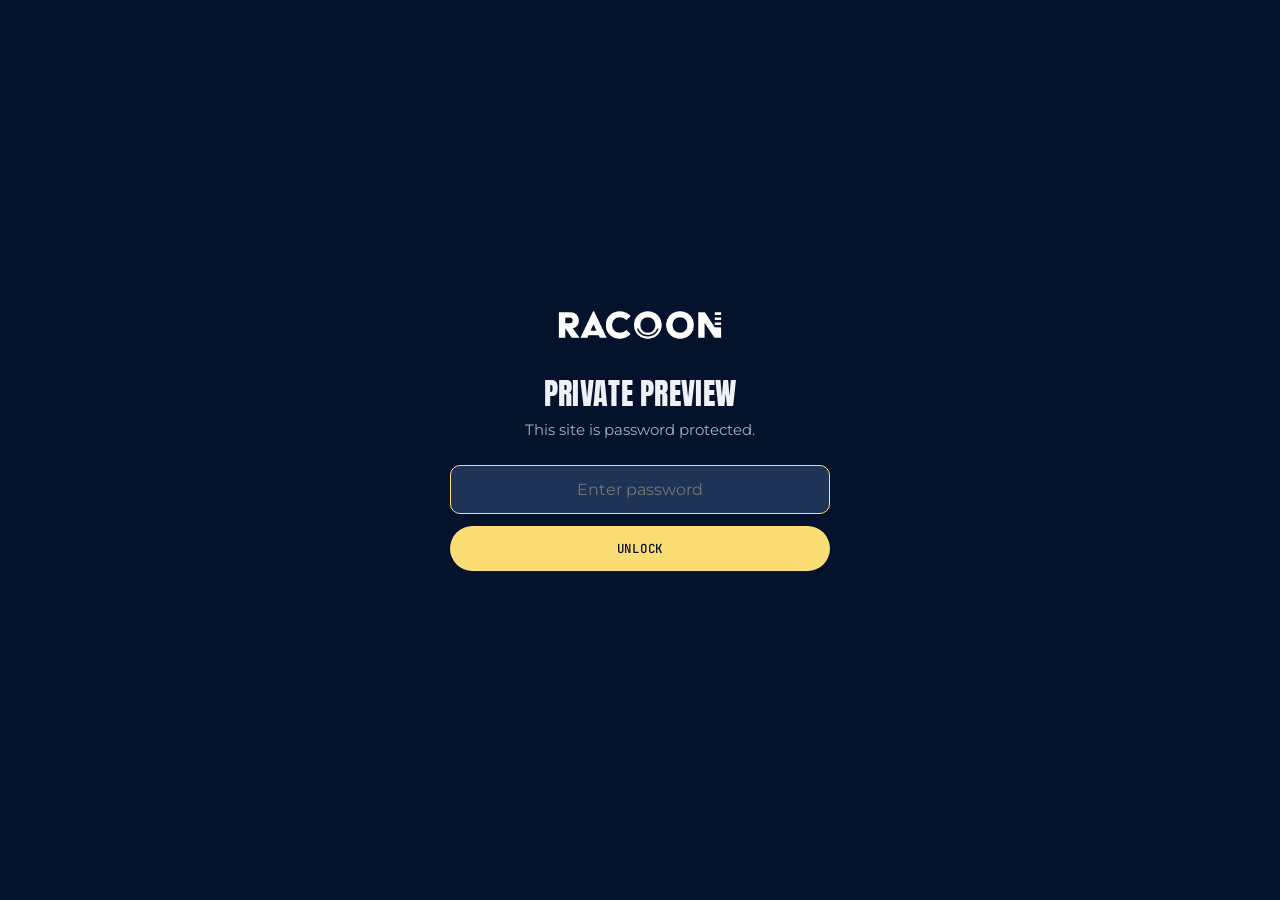
<file: index.html>
<!DOCTYPE html><html lang="en"><head><meta charset="UTF-8"/>
<meta name="viewport" content="width=device-width, initial-scale=1.0"/>
<title>Racoon — Racoon</title>
<link rel="icon" type="image/png" href="assets/racoon-o-gold.png"/>
<link href="https://fonts.googleapis.com/css2?family=Anton&family=Montserrat:wght@400;500;600;700&family=JetBrains+Mono:wght@400;500&display=swap" rel="stylesheet"/>
<style>
  :root{--midnight:#04122B;--navy:#1F3356;--gold:#FADD75;--paper:#eef2f8;--line:rgba(238,242,248,.14)}
  *{box-sizing:border-box;margin:0}
  body{min-height:100vh;display:grid;place-items:center;background:var(--midnight);color:var(--paper);
    font-family:"Montserrat",system-ui,sans-serif;padding:24px}
  .gate{width:100%;max-width:380px;text-align:center}
  .gate img{height:46px;margin:0 auto 30px;display:block}
  .gate h1{font-family:"Anton",sans-serif;text-transform:uppercase;font-weight:400;letter-spacing:.01em;
    font-size:1.9rem;line-height:1.05;margin-bottom:10px}
  .gate p{color:#9fb2c4;font-size:.95rem;margin-bottom:26px}
  .gate form{display:flex;flex-direction:column;gap:12px}
  .gate input{font-family:"Montserrat";font-size:1rem;color:var(--paper);background:var(--navy);
    border:1px solid var(--line);border-radius:10px;padding:14px 15px;text-align:center}
  .gate input:focus{outline:none;border-color:var(--gold)}
  .gate button{font-family:"JetBrains Mono",monospace;font-size:.78rem;letter-spacing:.06em;
    text-transform:uppercase;font-weight:500;background:var(--gold);color:var(--midnight);border:none;
    border-radius:40px;padding:14px;cursor:pointer;transition:.25s}
  .gate button:hover{background:#fff}
  .gate .err{color:#ff8f7a;font-size:.82rem;min-height:1.1em;font-family:"JetBrains Mono",monospace;letter-spacing:.04em}
</style></head>
<body>
<div class="gate">
  <img src="assets/racoon-wordmark-white.png" alt="Racoon"/>
  <h1>Private preview</h1>
  <p>This site is password protected.</p>
  <form id="f">
    <input id="pw" type="password" placeholder="Enter password" autocomplete="current-password" autofocus/>
    <button type="submit">Unlock</button>
    <div class="err" id="err"></div>
  </form>
</div>
<script>
const D={salt:"RFEMuHoG4iqXNV9I9E0cJw==",iv:"NBMAZXUURnusX4Bm",ct:"kjlDrv7WAkr5Jn6fLpNoBE9hJJoaxVzS+W0jq+W1FpzzRE1VzdDmFBrhvXUw5yAxexBpq+ZkgeMlLpWm/mtcTxpG0bJue4aQyv/gUL6jAV0onLwLIA51uXRf+gqZM3Dxkibj6NTfQiaNYmEhYVr+kcPvDpDKTkx47PE3nq6fSOSnE3MAMEh3b01ZVNEqrh0/AQlbCvXEHsQc072R3aJj/uNFcfZ+3h2xR4iY2X1wwWcaEFO9xNdxwDtUWE0jjHcF1qRg2dZf75EFCl7fIyL+3B1E9JlCYJPHhmZmL3paw6ZDFwx3SXkwUmeBlWHJYntHx5hgc29ls9drhxxKO217EWEyP6Qlwn6R70FGR/c1tJL7Fp1wIQ1uKzCQ0Rr5PsvZ/YWY4inDJv+mR3MRewAeQNam8JYPuv3mYbuiyXGtqVEKhwf3nj7JjkuCuONR1/Pgu1Qsh/ig2pZtruVgpUlqjeeGTWHoHU4Sr4D4q+hjbA1lv+iIOfIHdbDIrlW/5qPnydoDn5bsG8L/WQSX4kEGcVoKfHB4kFovqifJBpsf2XwSSVtzyWRCAZUFVXYF9oByuN267RNlDvQabNTKtZJppozyMnGMa4mBd9xm54O2KPnVD/yd5tkvali6O3fdi476wBP1vWRYWa+2Q74VN24mD0xs9TzNKdsAkDyoKHUicjeoZzmNQsR3X+mX28XKfcwTmwMcRdzoSIeoAr5FwQBjPE1xZXCzQZg1+VzKyFpgiyI0XsKLNYFEpC36qeqKoQ6PI5wXo6e0N6Ss2T8OOYD2AO5Q/HnIq5GKoszOyKf1ur6CgM4k9iQEkfTFTlPBYSfh3yP13YUTdUS2DfEB8Aq0xo/EQicOP1eualZiPPuQWeNqXuaHbpebugWFx/S8/AtZO5akqiIHQnMK1ySIoM3+3hu0D2mWw3IufTPChZC0Dlk2iHTsJYsHkl1nZkdR7fC43glhxb5tPN6poyJDBcQWNi81MlGMjddcsZrw2WFCtsxbc8fP/nTf/qhkVLehVZDqobatgoCxcDAndNCmsmVO492swNJJApXlqew5MH5amFnvFzeHos1l81V0J9x2l/tqEvgi/82BbHzW0EAwURxcxGg5l9rbtVcOy7gi6V827qSlwOQxnzRDovuS7ETJqMNDgGwO3Usbt2WK4aw0MUfZ66HT/zAZnXg7i+xEfgvbIOOqdwePSFaUlc1nD5UveHUPPGquxi3SvhwZX1T2eCkkXeec9cJ4a7aIIaGHlmL1KFwbnkHvAY+DzDx+Zw/r1P2iwmyiGy+1M+Fu40xqXYZLn6t9gj6kqO3occNuugn7gRNA7lYcZy2GH/ru74o/[base64]/sDF6zvU0gx/aD9cVCOPzWcZGFiQbnFtiKfFFIRoXHE9uTAh2uvetqTceSi0SaAStT+rQ1tvf+bSfSI04R7AysQUY86aIDP32mT8EfgL4aCRfi/gQLFsGYfZxjUOKTbolh7vbZAcPC9GfhZnySR4aij819ksUwK8MaM/GdGapiHvQqUmc3h2CfaaDxQSZA3JY1WA9F6kL8PnvUmiFl3cJmmXl7RqHJkafCb2Xdcq/[base64]/WNhd8Opkr67+l2xisXbROnZ6cmY1L8it7waAPY/KdZ5utDCizInX+twO4XsO2KcM/etRK9WBIu/MBmNO+dZgRosQCCniH9upSO1zjVDn78UfmT46KmnqBUo1tREgkI3BcWz1yyrfyFaxzRquYB0cQgXRN4/[base64]/owoGa67G77mjJGsh1bQHNBMPlgI1XVqpqZcX8K6ROcn7b+XL3VviGjVHZcyC/tq2VTX3oTpE08mUOReNVfPnGMwqRpPWecJgXzPhGYLe9UnuxPrP8a5iFQlHECJJTkDa+4eT5Ww+yy+Q5ThIDfOQGcqp/p7igr8qZr4mDuoEjjkIfZEllGdFxKT2V3+KXvrx2kp1jFaq+P4EoBirAoFw5lcQ00b6wOY/z5lmcULWTHSwWTGr+1zQ+rCjjR+IbaOtR8ftGSqcEwFtMERmSdchMpDyC2R+gVmTnFDSSgbpREnkJVHhoZkYNLyZVDxfv5Xl1sVihqPShVlSh/fouD7SI9S0e8+KtD+q5g0vBKXSgteQqb0+/+eTIBWMxUbB8ybTBfbx/digNeFwiAY/[base64]/CMudtsOP2QeQdUt/EAOsi5n+bCc0djLXPEZZ3qCnzTmcFoJTHrDa5E/WUSUSDsPLPFkfe+gVQBYsDpWPpuOKq3pXu6E4VcK3Ik7iBg1csFbLY4jXmCF3UIMPnH2mtKPslhvAN6mJ9X0HxIAgLPBmIdJH1objEaGSxTkL6A2dst1Ud/KFYusDvehlhcA7QdqU5XhuegSZZuuZFFYpL2jD3CGD8VTiB5DrBTBwUYyf6foHqKwT+mNQ4P4zjpM5+6kFcsL45Fz0z9MpqJ1sK7pKiLWNuIyQJpb8wsYYXEh2VaUGHJaaUaeBVmLIudrHZ4FRBP3PZ2EIE9UIiVevdGZF27ORMu6a65BP/rBLPHSTFWRMZkTiIXqwgpxj8hFRtAf5vkrHEQPP5+JoZnIlBv6997ria9RH2SCM/J2kP2RdvP5IF85XHZH/pZLYhvWl0ci7jtxSt97O1LGp2uvEknYB+DcWkGeG64krVoQF8JXFA6GptgOxd4ZzCwQEiONEXr0Zo8SI+GvcaeCBqtCr/arv98ZQE5zxKM9JJcyvLFWBOp7dqL684Yatj+zmcBIYSa0BFJuCNihgHJLjcw4Knsb0HNHRWL/hoNYPqUvzjcN26nvfgcoM7oJGE65LSoVHYbL4swHUyD145eZkPV5Humq7JGJpNLTmptOcNVay6EC9FYkXY3s5G/ne73+5NUW5rN9791jDpEl4k8uVV29rin8aSyJZJUdeK2SPJ599qz0SnIUSqbLg6bFn/UfXJCE8MZUFCBwV0fpcK014b+sI1J5R8aXCGPPbudBe65pLTMEIfoT05OvbussWCf3PZSfqJQ9siD6hyB+xQnzSwu/qDfxXPIAuxibLcxwDcbJPxB/h1/kWqZL2KsnC/KSo4BzeoN8pe2iA1v2E+8u4PX0/iES3ps0HnFYCo/73mLyuk7La6Hgs8Vs+jjXw5ZkVFf26gRDvB1gM9iV7an/EWehxp7Vl1lsQFrofeisc1ACOf0LTPyFjSq3k+Em5ORirDU074XrTA/Tmd3DnfEkiKdGfCsjLOqKSgat/gL8m+fcYszDncAoe7hQXwcnMw/I331ZWe9GAKWCS0fLirmflXUvZUWE7c8yLXl2ek1A8KP6DbB2+bl7X2dw4kplfaiCPgkKxPgu6SO2bTHvWl3E49GQM4H6wonbetihLUVK41PWd72kZp7sRFXjlNEKvu6VuFMgcDVDy4D2DC/yBGU7Ta1AfREjXVprKXIncD4dQkgKmk/ZI1ILP6NDtBaNi/SWb3Qgx9jWZTD+ZzUCnwzMfz5Qg1kfYEHXMy6kbdtXI4wGhTUSRbDgE/xanZUt/uqarcJA7YZaNB41K3vkLO/TNYXDE5Aux+bfH5h3aPX0wx6UCPncpJd/4djv/[base64]/zPRCIaAm3fMJ9YJRQj++YFUX0qda8A6hc2UVhMcM3KEC9mCBKF86240sVuNUVw8OAqbDEb3ElokewT8gbMU95/ckNgDiakrI2QUmW6556BV2dGTuG1HCXGbUNi79ysMkWGpx19B3y8F2vXDvsaN6Mbh1q8NaZXKUQpGOqC4wrKIqNMwN6/mDqW2yM8FSXKkK6Fs128WtyrwNwHRxiE1LZrPiyVEh7HQQj30eMSHgKMZwcu9601mXoSh17AQRxqlqCNFltbTzRcOJaGQoySIvhOQDRTqK8EGpqmW0o901aUsP8DhSPaatUtUnn2GLU4zefCtUUnRL3JNs/DtVbIFTf/kO4aMSzkgeZETZsiDYmjAVu+eWAsDsl64H8OBrCj8F8b80TZem3AXdJggcKEwtHkWgHOpAEz8SMeezryt7VnYJnGsR2ZHmb39YIA2ggfIoF2JIMo7J7ppKT6KQHbJrJLIkeuiQKBFOGGKv/wgHYkaF9MIgxI5Dydhm8S1C9bswv5Mv0ooeOTQb26C8K8hPs9yX2fG4mxi7kBIV//[base64]/IIURA0u+cSiOv84+DLjAFsxkKFqHw96g9nkDpRZGIhbAqA/CJdWUd2yX8PDP4vsP7uER42/t7B6A0G274tSv+a9T6RdPP/TJn/gEuUNvd2mSIu1udR3H8cnNPawY2ZZJrbNJ2ujyeEyvBRWgv7P6Q/mwY7kfSj9+q8xxTbWUG+XFtDXsc7iJOFFmsbT2JQwtiY99Bl2OsRapeVByYdexzSOpnZLL0AAOmvwWGscpVpg4EERINDrRF0Ji1g+prlNXGYR1Kt2yVMSfyZs+7u4JzTgxZwj/Xh/6YFwxDiHbrbCm2NUwK0uS/[base64]/kQZMf7qYWkF19NdY7S3Q2aNoKEz21Xk6Nd3+M8dKYxoXrTpA6/RzPmBb2Q/BWru5lt6+fESp2T17tawh/h+r4JbLsv840KVY88B/9Ic3uZnQKUjBd1+DkNQxzV4QNMpH5G2AiWqxuFDVLNvS/Sq8Ow938A4ORHyH2BA4m+SL/m3nhwoltJG9wFyMHXAEVFfEPTQpJqgfscthhjMwWaupBLnHU7UOcNpLmIWRuDNpSLUhhxtDVHN8P/4fX2e6MIpcr13JhWqjCD3Ko7SnbX2nY5zqMrKeMXhpAAJd+rI2l87x7IzR10iE8J5JNMaXat4gxbT5rCjPDkW7VbdUnzmxBS4v/RUrKpGSNWClXXI3Gsbq0n52hvADKEh+8zikFksA0fiMVFW6OiUphmEjeecWW1yI/kCwB3fiOOAgcZlclL5KyiAIYD0L1eGCQKK6OtAr/Yf0pqi5k0LCJCasB8TAJL1uBuaIPNtBYlWjhe3mPk/1AQeNuOenxXN5fBYvOkkBmR8CQR6JK0T2L9mlAeLwqbfuPxQNj1zy6tgIDIZPwNZtrNfRt4VQNoHGGzJqNepBr41kSjE13CYoAxCkBhaEIng3hUBrLRuVCBEQqLfkl/[base64]/YYRvYAyfZ5kxvC8CjkELZNskxXXUBN77F9hMCQGzYAPMfZY8Cyk08fF2/257KbVxJ0lDd6/nIA5jpPeZgJzfYviLNEhIwQcmYH5FPv3BoAsC+lm7tPa+L4SsJir+FMecw5Upt4FHzaBrmDTi1SaPdHrztwUbC+ywSnNoYbkufly5VKF7bASzQs0vnF5suyV7UHcfEPTBlkDnXaSIjDosAZf9qjHz/dVfZmdzGFGA6m65Fv86vFUFGEqeN/eagrS6D9JoCHKlyxC4+eN8zpi42hfd9eByZod9zesgDhMIFJbsIecx09buJ1P4v+dIeo0honhS3WrUmIzAX03ejcncEAf+NnRtowFHagqou3Bl0Qfq8xLGOvdOAnv6vgLq40ZTijiwdb+587cnaYMaJtpxeW2ivhQeAJbFhNAbumk0p1COCeNC+/d6GaX5pphhvZOZ5G5358I2/xiTJYD7IR8NO4hGXikW7NamLXa1HSoZPjbL9x9IQIln7d+Z/7oKGWKezjnCKysPCiYbn8LqG2qLkkzBWSDNBTYwHtRhpjkFDAsVIHgVSNXqqeIEgOIiPSh2GIU/PKFNl0lGoD3VHLaYizKs5gaB50SchzEkACiIV1IUTZiq1N95umzkPU5Djme2UbrlYnt4l/iErEOUDMBFUhbYIsPe/bDt53EGaXFWbpLbjkcps+obLihaUEzb5pVfPq4BljEZoZeBitISmdcrD3v39avwYm7FMgE5HqmHQRQUQ6AtK5BjMt3ez61su4aBLIwowAtNLciWOIQthO9x+ZKI+Ik1S/oTR333sOrLWE2z4iAY4yQvhyGyf88i/5aQ1S/+4/qUtn3Phwe6sCE315oBzFgTqCVQMZJdDiTAxuFO/cmu8QtrsqKDBP6ncMHy6LevCCd8JlobQdpyX4EPps/Y4KC/PEfeeOf8cHYIt7BSvzBEj5shVPsF5+tCBFTHUGoNWknGQ8KRdCmJdECPPJDidqrmMWAT3kKJnq6b265jKYfq8FaoQvNRcUSAhVNKIoEzqV1CvD/+LQLYCWOb2CIyrp2vbLPXWtmdJIKigx455nPmZut7VicH8TOQwcMJIrH5jh3ZvlgXHiX94eOgKqSzk4yBo0KbspXXw6NcDzqlXsKub2yIlvI2MVJze/jaOozUnkoyFeAnCZLzc6yViCUmek5elSguF/KR7ZCS2zoccChpJgCwreg9fMf7cudIa9dSCbt8sZWbyk6xsQ2IDkwqKC5gO1dSgEFJUtVTccTP2WeeQXsvk430Efmwrp9YTGKVAcx9JbA4f5M/py29vvv3oPgDoicz3C8zIMQPePs7r+NgwuniCzvXq5H9AGgyy0+jeirHqumY4mg7l+cEhd3ayZN8LM1L4a3XliUpt5bQERHuFF3UnWwQcalvIAWMIthS+CW257Ky9gMFjattOir0DGAjNscjDC3ramoEG03OgxNhxJX2Mo+uNiif40tmmgHfGvzZzIw/nlePFE0gEqyejN+NvjHn0DkrCdLsXmfy+XKjQJEfGB3BpMqWGjw2Txl75VN34XYjTysvDZqAY3cHcv5onyYNqjlvxjQsiZNjd/rqfmSFJRZtRek8X8UPgM+DeM2o1S713Om1Iuu8vD/tc7eXX4WQxzRlbC19mopY0WqrajSfroEuejWbjYwyAhv5ZXJFRwRWjDkHHVDLOkSXjjH4CT2hFBSkah2Ae6qd0oIvVzjQxByiGqHP+wSf4vimMV2xxRamTVyrfUjA9fOst5CZomjmxLADgv+Nz3GK1YtuwdCj//DGBPsnoTTAi6Kalrp52mWMl2ab2Y7FmucMcldXWk8VA4yDsomaN6VqWecB5HopRm64nb8Z3YHoE8TEEKhQRDtZTcmsTuLhQhBM/L1eqkUK6rt7EWPCCtOCLrn2m9ks5hAYwHM1NDXQWRoysiDVnvN+gTPoHIk5+jkV7FsWanJ/DcMBVXaWzflRCSm/APZnux4iMbZwVactXKEgJtE/T85YENWqXkWTLgLEICsevOcpoj3st89J2w5Km1XIaZWex1Ggg6ICTDahSBLKTLYKWxlUQe8WG5dfD8KSAAStjjyT7EB+ExhyFpAVLaq5CrKQg8PCq9Cukua5DR2n6emoxjEpBS8FTD7sNh4Z6Fb6UmOs8Mla3+2+p/jpMmxtwdBnmv5dIMdh2W4izOmaqOfuCSayNnO4404op+HFnG0NlPcu3V7oDQ0klI4Okm9Tq3mFnNyknBTe/1ZtUv8X2fGXx9FA/8D4ki/LgQBzh4/i/tOlwWjW1rCSnVyAjosuqcYgv55+iUZfA5oqqG+keZycbeFEnIh2P/JCzO3NjczfRvrMWSAjpBwjrzZkgTxiYlzRWtryKeI7oXJ9LpYkfPtze5ogY9dIJRLJyvBlNGpuvN7ZM06KROPbk0fdmVj3Fxtd4iJkzFfotYdTiKLS/PeGrdVzSbiSzvQcWS69FFe3WWmzYBDy80kNXQZSum96KpQpV4PIVlTnfoVG7z0pnfYTWA03OZXO+vA7vmxHH/f1O4HLH4/JWt4iQOsqknAqdhy64e03B3NfE0MI7ewIDn7VfTeUkPghPjzr2p2eznP7w+Dr1Rlfo5POpT6v8rx1C2TjG1HEesisLfraefpOirEUfyENmFipzoNPTf3VJEj01XkRriu+6/k3/L9wTVGPAHImy4oANw+zpI7fCIOzBSQBCq2Ogt52Kbjo9NJgHZk+n0dwm7cu4jG5J4YqdwUI0LYwCTzDIB3r5G1T4MBYajWIR3NMAT00gELP4QsKI0NyVd9LGTIERPJaT9bDb4vM4QMy6zp4zHfZP2eAW3TwG+p/aA2+ztyVe5398rgqi75DLeL6QtQLAL4eJSqJJfoD37Y9HEGXdGgcGZWe9rMwlIT3H2ivgyzKPYu3AGkKsIYkj5tOWMbTBEZO69TWOFZ9sgH4yZjNQYScScCtDaHxr3Vte/Jaeg7fP1hxj9HbeOXqWVtH3leWtIAfzK6sICoUrSxjPpK3MqZfm5abH1XylC7tYI3t1l21LQccswY+2giiV6IPHZJh1psrllBTksys3TjE3iVwdZcq/8MvSfw7zgmUptyG1V1Bb9+3k41vbkaQCFDF6gt22GdMIsPAIgvJspxgejJITLqVWgpGD07I8UF89O859qQZwSW2XU41g/D6PUwdIZJFdKenlMu+VnI0KpAbMRD9JPOYvuVXXzEEdUr6GijoO2wBY3pqa95k0TBuvyx98mv/PN1pJPWW27bx0l5anmMTrFqqkHzvzex+spNH2WZUCAHdjfeO/skqnJQETd0hVOPLqfGPcpSn9vRj67hhwRF1+HA8wmMruite8cFnwimqQNzBhutdoLYTbgL4xm27d44/UXRprW/hj5nG+YRfSJfvI2NF6HD6ipvLdSpDneRoQUqZFZiyigpuYzo9udwFxfAMz3/2+Kg3QgmrRmbdO6KIbxlyjGBmlLOvmQTSJ+RfZ/NqqVHTad2KLV99OslgIR5rAEEGOqJqm2ytFyS5IHvD8n5wvJBZVUXrNmwhGnsCDN6nPb+JoJMqULHJXHDKZDUrditVpCXvDcHtCoN7ajMRTuO+03z5xLRcLAWPqVximuQHDMZoxujvUfDizLVY6/B2r/Rf5y8wv0MNUCushCnEsV5sUMsW2pSeSGN0rhelSvy4GQxr8Lb0QAdtl79KLbAm3blJ5UFD2QCAOjXczki6OYMyM5BeTEjDlS5mq2smhTHRlS4BEfH47WJcFYglYXogXSIdimo319g8a4oCk4BuJm/U0TwRraFOjg85kKl5+SwFQf3mX7t5aS1WXkKQwpmCaM7zgPoMrudqdGHhWLSBj7usID1AQCcZ3WOK9fXHYJOALJBZ2aO1cAToC7QA1IxqGK6tOkVikVspbxmSQR2EQ2We4TLTyjNAIzRj9GoFlFcCgDt/LxrD9ONPiRCZnj0+e2th2Fyvwphyw8hG4ScB6GAKZsGQuV0Wyp9lz+P58+bxnsaaZNDUcOJyengcswtah72AjKunhPy2EWjnD3zV27akIaR+yOt/AObDjTH4eHF5tSqxtWXyxttmq5RjmLqnQOozEUz8zNdiApCM966zmroq/P3vB6wqFpQ54gp4cP+24LXpbaRutDCpaTchfRQlJmrSRcSCxnLJKsuuJN5+aKLkqieSFfm+k9lvVljE8LeUgD2LBxDbr+kE55zNJhBXGVkVKS9wb5zVlcqq56j+3XaIXS/5QkqzvPnjgrebEjQJyZd3j/jZLucu3I9mZqQOgQHqO6vFwZ8XkFf5scGX+CnhENHSQ6kCgebzrLETapdgSJN+TJ+BUwh/uzZgsrMi06QvL5UaLgkmJGoAeIEBiafi1jbK3XywjqtV02od8BPNLeyAGOSwLLt/tV1DFFkke2Fatje/0lXJ4Wi5I+nUqix6x6Z7buFOi1cuo5SFKk/YI+8lvFJ4oUzpgB5cqKRcpoSvPlWCjRRbbiMXCmD3X1zmtfGz8sKPrL7BQ+axUr5nL/[base64]/AuXWlE1Ms91i7AXjTJy5ELjzj6jvR0fV9NrinQ1B4Kmid9k2e50osjEOnH72GiCDKykRR8jRHOcSoAGJWeb1Kvsgz0CbknOVnRuxCTsnkMu2R6+F9m5kUNV0CdBpDL8aeWRTNPwnV3IY1IEbShPGnxErmcDwOR0L3o7CNfTP+zPsd/B89QvgPG1O6Zpg7su+tTCVs/MlAbnT/1W1wF6ZGBURuJkrCjrjR8R1TQpkoq7V52fzBATdrC3iHD+LaGHOS53YIJGk9csQDysmTU7ZrW0o49hgtmxsSRlWkhizr6z5t6xsKSEZRjjRW/6oWyI9evbh+SR0hWkpwip1MyGPd4n+w51MUBIErG0z82x9ERYLcA1tngKcBYg7XEAUFG4Cv53RGGLW55IbyKq647wecyreij/DWDRncxQp1Ooca4pyQBAlTqI/928mnqfeAgs00cX/Ubuc5AxYYeCGPMgGlLVPcaTmqgmwxvqZFL+fVtKEbD7ljgAtjSBv4eb3wIpWRrpWZZBC/f6YIJt4FvaR/iKZwjdZZyEELbWaCro7ojbn7/FFuscDXfAvJnKi8zcfGiQ1dBnNBTiwoXSy+BLo5MH1y3lkx28nRm5mRYpOecPsBEeV6AM7j1iittTgMpydXXGttHv/g0IkEXlwvcc6IetAep+6TuapjfuAaK/9xXpVKHteZh7G8dxm4CBwSzJ+YMfy1HgKVMb76ty21YlpQryLxjCXUiVuLCBgGDmt+OxKwmdGLGeX3FZ4Y1pNO0bYcVr2ZWwQMLeqRQc4Miu7i5NiBhiJS39bofErPSt/gD2mpsisVYD6q4LxVxGd9fYz7KckXMKmlfQK2Te9Q4ktW7xo7C+yi6xLvChAhtKTB9CSJ3klNQrl6+l9vCSjh05GU6ENcPpKz8FJw2L6LDWuUFn4eXg70oa7qFN7zkUJP3+rOqgc5HHWstLzyBfC77L3toXKGN4AwsjkT/C/RbsP6Qiw1FHFX/ttWxeyX7I71lMfUUK07DKxd18VATNtlIPiqB/K8a+48iDKYq9ezucEfqaMKEm8eK95blLbBZl2o9Iwgu7lWUfiQ/1HL7kJmRUwRR7KVzdNtk+i4vquk/JHLh19FprZiNPWRg4dte0z9cLiDTq5FjxV4/WXoyRm8aslbXCirtZhjlAr1WmbZFo86mZUzW7cc2G3DlmPEW9Gwm8T8QrvLQ8sc/zK7bBNrHqLRr9AiP1sITU4gKQTPX344dRlv6TTDe2zRpsNeCaQUQVKtdRW+g9kQi5C51fajNJOTYNMp6NQrOspVrzsQw5nd2hjNIcM0ovKvUmR7jzisKFz2dTih+kNjBQhwUKp9CUaMP9Ll2PzJ50cCFvmvSnrCt3vsnZelegx8Yw/KK0fzS3TjVhb9llFWk4KlJtml6s/joDzi9siOoptabsLNK2hDmegubFmxYQeIBJFVPMkNNMSPAJJ2h/[base64]/y0pKxtfLFK41VuzpZAdn0O0mxvpuLxhitn9zv4rC3ssTMwJ8PK/HPLnJbyIqL6bzzql/tB5QXdUK9a/f81xXWwBZ2G/yRTcHaVdn5uZb0tP2S5Eysy67qbXqhGGXFOyS72ACdnf4lWUfE0QNnMdQvv+yFnKZRBnJtq/H+LqtKH3GrSQ7O6eD72wEjmLl7vNAZl4ng8EBVFMHcDI+/eKKxFRvzyWYSm0s485llNa6nGSA61M7A/07Bhj3ygHDA3fOwtvGNjkHcUUjDJf/eIvp/qttArHeuWs9zOiSLRm+pkw31Fu1yiVONNPopmM3VLAYQfKDGocSHvyXUVasoOxDDLkkxDtgNgZ3pfEeCIFqm2IYKpzpXJcXbZ4ptuncA2s23n28tBQ+R1s661HSH8dZo2I8R7kpFbCzBecFKA8BbdGN0diS4Wmtmm/Wga7DCOjfJZyWYjwQbChUeaRHWp99Ifn92O07hWgBjbe1YTvepxUkYlKR28d92fYpU/Jh1Zzi+WcjoS8H8n/v9OaMAYQ2N7QXLU9h0+RpWSOWBaqJogAHebnbvXvkEK9ekY5XSdZY7K5y5oNFzGIaNtTaGGBHCrn8Q2q9J/H2qDp+JOAZCiLcoB0yrssB1OYT4b5BCzOWnPzX+jMLLX/NxLNJ1GIy2Qtn2hM5d/gtP16oY6uknWlObkIi+0NgXltlca9+1OIHDF2Zqd8bqKJc6TAa0+4eA8rThaFCPMJCj0bEjgReF/[base64]/aI5G8PgTN2GTHouku+wWT44eox9iuYvKq9zB7LYAESFg0p16HP8h0OmRRYMgefCYPNEOIV8ce9k+ZctbY3EIBYMokL1dCCfxjbEYVu127cIv9y19AQq8FQi2wESnp6Y4ewGNLHg5Q8dar++30z1XDjrMwonG0FZW84C7HBAyLQE0KKf5il/p1TgbR0k3DG4PtMnYxvLH47D5Tal66MqqWf/Du+kdXw9gFQhFy4cZ+6Pm3Kpi1S4xarNzUIZQpOVQSEDiBa0wI076JXMa7vKWhi91yS8I05FFZdXk1xgP4L/KdMEzaZz49uK/[base64]/fn+pDT3cDxae3N5VJNMzwBLIf/T5xlkNolSMQhd+VFIQL7O9YUFRfsyjb87jEMTGJtwE7IyITmIhZZ6OYWk1gh29WzKfcpbJKmez7WWnk/nt7mJ60FUts16k7btE4J/kkRKgx2cmx45d1t+2MmBCzFD4DtxVUHdvLpmm6b77ZM9Cvv8npUYreVu/k4Es3TAlX2oI/rNnI468Y0mpK6HXXw+29PG8kD8CLYRPxbLnz96Sa2TDGn5R1wig2PvLnMCHCAzf2HC6CCvtzGZfRcsyqXhdHRi9LKcNEdBFwHndn5tDia3bRxnAvcFojQxYfPP0HphyP7dpyl+j/oDGg0jnfhFO1/xhG7/2m4vxDclaGyWWDRQGwaNm+8Jg0q05S5VsNYqRxlRwVXZrLO5PVKOZXitOzCslAcK1eLkxZqYU9vM2o6GgCrnkxULarrqH/fMe5BTDtEFzeuMSz3rCe289q3f+drojcSjWIhccA8Vef3RVTd4g6qkeboVMXTm35ltZ/w/kqG057RZWger80Ok0yzzfNWxf5/sNOIiYgfuH1gi0XBTMWhJEv0/HGKaEnv2xNvboUHDkWRhtJmtu5RFrn+sMjQC7rBz9D0nYo1g2pqTf5d64LzbWOeELTqtiZukQ2tKnDIpI4w6P6tqrY9F/MsPleT4h8wqkwikoBAEaxn/m+cVayrwLQGPDszXQUaIF+NHsEiXH0By/aJtbl1jX3Y8olk76vvB/7OwmvrwTFSJt6ZWWxL8G9Fef7i8FWq/416c28WJC6ZpnT7TUt1xAa57m9diuLE0QAYAhqOHNedTYmWxjkXSWWL/xzF/9rGKwwPHytytSLGza0vBMcoASINYI+Hf8N3A2rPds7q0OKoZ3xHW+1A6Tgb2nsWhIxDtcU1N8x/OMJ+m6hCBg84Tra28Bw/43e+c8+jgq3MmeYyzIDDnzZa8qKY3E8lZt5E1cL3BZ70yLMA7cuC/rOVEXsYc+WoL55yJmSm2T+zMuXwz7wcOunDnxaduFiuR/E024TAhSeY3ML2lZCCvxy9Suo/TJv2oU1eYOAa1uqTuoAM6oIISCjTQVJ9OPcQYm77jD9U9yhViAIET/EUlE/Z3wj7QTnJhx6tstUiSPcQD/0attkAcsJYW+CEXjTbKlN7wdwdAlG86vuttS9HKQ2vksm6LTMAJFoWsb3H2+K6VC9wUNc12mFcTUyVkrIV/9WcHVGueE8n+9ATZRYz/Utx/EQEVgEhrCWrx4zBQklYcFb43feM+ebZ2Ld8J4NMJGd9fIigrMrYUZzBhzLg0nUgAUestbc4N5uxs9xC+tIZiJ7rfw3Kmxru1bBoFKQLN9ynwwTf1+LogBGM4SSC9V9i55opXgeRYquFgovgZmAZD03qqRVAxRtvAFyENXEroN//gin5+Ud1x0nboJ/[base64]/EZjUsMUkIiElaeTqupP5wW4GGKEBV4gyI/FvmbB/[base64]//kLDbC5sdFkaH6EswxBTcrNTWBjePI/g+MkOag58ci1T5h5p41IY0ASiiq9Seho+B9TIM3bokRAwFr1v3MaSpgoVQJvqBl6nC9I+7+6LxvIB2Do94kobw54heBMxGc3nhf33QbEYNWhMP2lk0LkA9yoyJmrntgFqj5LqkvAVYh/2D+lA7GGZOqe+UPc3uOtk2u1s3g6nkF0a24vKB2SXuRRv1ZO12EJHO7+5lESGzSYx1vAc1+BBpAd60oHCzufJNmnUIxF0bipc0X3ugoiyk8NH2VyuV85YhGorsL4JZhV5/HLAqPj7QpqwzGKq4ypXWODVEUBIu6BP2JptRn1QpT+KMyx2gLmFuUB/1g1Yedg7xUX8uYSIGEvYRI3oPrTTdyTU53jh7Z9rey7H9bs+akTwQykUWm/QaqNknbOwsKKlzqupCVIAKxJRVfSw4sv/Nk9TXps8KuQohSL6cP3ve+w1eraj+PWrF7fkQkav/E+817/SNetMoEb+lmNfzOUIcfNEb95cHLWlCfCkrV7Etwv1RUqxPHf5B2DgsZePkJBEJqYpL9RdUxCxgik4eOwYrsiYQQzSFMoiked3vl9fXHqp3oVyzJ7/GMxH2fka9q25ozqYl0Hpph4iLZGQMvuVxzNWT1Ph6nmCWurdkL4YPqWxEPmTnozEc/yi/pWySu+YQIh9DGVlF2oJJOxqtV5RTwMznzQbYTmJf4O4XsxNzOLtIzV+QrO2GE+ABWufYhDVFtqes5mu6unZnOMeZWb5AXjZfurYy9G4hr5i6wmpY7YFZHk8Rx+GNwswpAsw/zJCVdIyOKZUA6/RHZvARGwhO4DDytKs5kHYi/97pGwRZb76wIPd8KliZ+r12d+xTdCOrYnhL53OemtB3zHP/bGJHDqIEiMfo1pxM/Jm74XKKN3tuCgJcs3FZMxMdIfnAFcsuG08sPjwJxIxmxzTuQMXENSPnlgoPECM+eVgvVNxU3a+KBavxn+I2IzDDjPOwyY5ks5CJL6Mvut/1Z+QsP8mBC6ggLNjuu+jLSzMyxy3lmMJLyEilIQEf8Fy9835N9cBbq2tMlywf8wlxtJJBizh1keQciZ/kqtoM4nOvdbtGyybFpGnbOxL5klNalw1ljQolHU26c8aM4ViPYFukMOH2du2EB+sFHwGiYGYA+Rx3tJjF6UPPk8KDTpDZRCQx4thUmvY4yiJH3LmLmyPcV/384lWJMg9Y9KzbYVeObWCiOFo4YpPRHRlT0Y3nf8ZDMTJ3osvLyrFvgb4PwfqAPg9Ve7b/mV5XH3b7UNQoGyRz+CQtEE/w7yeorXwni70sTPE5uJ5MKjw/4Q5iSJ1beNtzrJX5+/3+5ILMFvCgO08JlhlmT/uE+0t3Ii1DCXDIBvKhWCEKTZBBMQChwu/Gsgk7kOUBenQydJwWPEsxzWnapRTmxm2i6OVBj1DcUFOjkWAgCfBZCH0CtDOpHTM76wlP2PR0cUfbdPJyqGz4VlksE/iVTFaNLo+rpPLZ2zNj0vsdFwI/LXx4YxmyJTd8O7h6LA4MVJB+4vJbgQzHiaNLkLeZm6soivSzeQ23OU1PuWR/JZyiL/nxa/CutibxhDJ57ORM3XWDYhoYuKECBPEOCtUJ92vfRx1e6qCmsHkQ1kKpoDz0l0GL2wAjk6A65qKGkq6H1G9rNcj9p8SXc4abbc6vb46iE0qLwEO/FwJdjrF2e2AfNeSLCWC7B0tb6D/V0VidD1dbtnRTVlxzh3IVUunhQf1wuYkB2XA5/xo8ojXwe/tzHP9/SaUR5GIF3x4r9eXumgjjl9mO/3jQbJH179atg7j2HfBNtPARuru79tvhnpllX7tyQ4Wk6RfssfVRb0HVjRobHBc42WbDgRJqZBADpHDlpDicjxP6M5WTlSrqVGvxkqeO2OM6ChBqi+of/vuz+qL5F40HNT6oQwLaDQ7KoO1uY7MS7uIZJAh2Y4CgDxSYNGQkjg4JvdysfB5Hm6y1CVfHBkzCoNdNISuS9XcKV2T3PBieXToqtqDNhI0nc96iuGae/TcBwNhVDweFFIBZ6MKv9ARav8an+qICXp2jZqbYR8yWFytodL5mM94c61JSWbQ2bSFAV+BZuaiM71bwVsnxCJjb6Eay0Qnt+GsQAzk8nYh7xAM8caF73CY3+fUFoxfO7yMsg08RWX0M0T//TDZTaOpblAtQ4cHoLWxtttNlMRG0Hbqhwsf6B/du3OhiW5wQb8DZmnn4cEpxwuggz2Vfnqqg35UiRMi0dMoMJ2oBHY3OEEVc8ilsg8RORSmeFsg+fIptft/9HJ/dHDxwa7CJYhyiviPILFtFyMAAPRYf86nruX+A305C9F4wa/rxMSM+Qlkzq3pnLIyY/y9+jjUfuA3E5tS13TrZwgTUEsCh52BXTQpCVlWBh6tN37MThM7nBYh2a9zM6qxQtAq8b77VwOhSKHtoE/l57W/x+rTnzZEQLDzvFxYVkLYSY3jEyGwE4l12DUwiRlNMUUp47ckOGD37MqMKdNseH2TOVMwbwoxwSidW2X7szVacipqJxAsggEfx+9JTXDaC2CTF4cpQY0ltlmycHdcVylN1Dx5fCCq/xVW3T/HgRXRH/rpTjYQg9elbZtF6uyusu+1RWcE9zVdQmppafYMPa2H3dJvaBCej1rAMIAwFMV1j6G55oSAQWwOemfSgqac3zE9Jwlv8LOlE7f7S2Yk2pA6ILhCc8Jw8Q2cb2zJKp7JGYiJETrIC1QTETeAoMh6T5Ygc+dUoCs+/RnQZIX41sG+pcESPW7GCLJ6Rb/sr9uYdSMbEHqUpe1vRHNpqfpE+nP6TLNSgpq+2DX/PzOSEqdUzQfYJNrfCxf0G+9tFeu1NYB1T9Eqqacl3/4EKL/AvQm3Luy5VcTarKHsDf9N81/9eYDJN+tEtWpixQlJTR8bNYoEBqyr3JOt3eY1lt0fdaUItVXmCXSKw4QvdFbq/KEIwH6iUTztFUsvDfr68ODs7FcdeYI5dBahYgAsh9hXAx67S4Xdr+NZtZhLvrglP2Dmkg3otZ2t2bep3mh/8XtgbjF0vN7G2SbMqPyds0wox8OrAMdhUETTyl9hvQsdZsY0dU6Ujb/ZqPbe6gNXt+VRI+enqxj9Dp301PixBWFWG/PkM6AMmYuVEVBZXalJKalHJ0PrB9Xb9lSo61VoP8fUEUAJ01bWgdbpSTYQakmZahmHU1W64imvpumH9+oNtzI1IdAzflXpaF9Jf6h0WUWaITsBXO3R0hZqA5k4LgQLylChV1hQRwgVSwaayIVql736mb1b29/EkXmi5IHmqFrEMYLwlTKh32c2eSf3U4I0TeEV4PFO2jpARS0Nbb66p5yOO6OuvCn3Ryfg4BjQstTcsl7ew/KA85gKw9des+o2xR9DiOqDUeI+w3DukNvYjDidoTzranwIL5SHVR9DMCw11EJq3No0VclA/m39VOiRVRyUu/d607oIjLakQdTPNVxpu4mIKVHmyKhHDZOeSf8VLwvH4/YI3aW3dqL71OLY4h2vEkOW/cXQv2hTswwhzSNOVi8ufvYtsyPV/xy+dJ7N/0qCTBy9ELu9D/bqVFRKL0mBrHni//vYo+wrhDu5YrcPMsPBzaaD1K8b/oFYGNLjBawAZBQMBm50gJfByydKDzjaGyXoIx2eIaBWi/uyw7Hhwk3DWkfrsFF4TpjtCQEdde/5dDru6nMgBq0BPYWZRN4aNKv2AHYeALigH+CUiXinzJjYz6NdmaplofIqhisN5673LJ8ZQxewfLgfVtTooImwrNQWAQn86/nWN28GNUvZXDYJpBhVGW+RFVUVULwjG14OmNk/Kk1cIygl5/BbGyUw3P9i7FcwAs2ctczb6/TL4F9DPeEZbBmzWmbjiM7F6kQpWcJDEa1sX3NsolYR8WM2P8MeE00E6cD1uoH8U87rHAMozJEOXuWZdKKQYMGoAP2gUKUIpjwDCh60rjUfQJXTUnhALmSJqH5qlZqzf7XRVfqWbnzJXpjvP8plcY1b6+iCIcf/[base64]/BW0JnIk+P7q96dZ6sH6pjAss1IlLRyG/1+pPxyMN9y+XLh4uyjkXxZSW05lw5ZS4uqJnxPi+1BM4iOOF3uaKh07+6NrhSgIRnPJqGHDVdNO2C9KnWrtVal3SnL6boSaP7sDvk/lGaoRBz/bnQxNmbO1P+Tcs2G5pATsTK89Qf/NeCiMflu3WqFzhx0ppFfmEW+IKXph2jglKGH6SvIhxs6c+Qw5Hr6XaK2cN/TSzxnTF7EWeaYMsGOjdUPD8a5mZ7v/f6EPBdF2rsGK1zPBy2oW9vOQhW+f3slVC6UFiGW2zEMIb2r8Y7vTABa0N+aFjNdY2Zk1AHOOn2k7jVZALMB34rNgUZnh+S9yfsaaSA4srlR+DnO0j9qOs8BC9WutQu+n069gJKkCLg4XCG6uopNHhM9pzaavDx0e1MLKOWt4AKNR3BgXqNJ7J/wc6Ga56QuefXJF4jzhakFsXaMnoo3tbtCvKO+prlpZDLcfj3q02dobC9j5dVlGTaOozqQZl3B4QXtN+ZxRL0tpebUPRIbvLp4PEqUUNLJoPv6zfD5L1TTvjebhYUNq+OviGReAmD+TuREyfPpTL3Jr8vYLNzvCGp0qEsWNQMWvC/HtVv3XqL8eNLNRUWCd1ewfZ6uZnCoIESAOoEFV753F4Qch4olevxBDvYjjPe3ZPbeW5P6uHa3bS3JzaaP1y/nUk3hiLsaiMW4P7JmlbHyX+qAWH4zG22voZGg2plyzpIy3TDo3ocTqeotU1lNbsjQ4NB1/n3XtHcPWmmXPRA6i9A6GJNidK0QEovVojZpwbCQ5CbJTEkIJDonXFdJIY4bUUKDFNOSaLxx0Q+TOd4969+IrRocJuMrIQzo80qtxuNra1RUUZHZrLcUiXU8FM1FqM7omSuyZLXZLko+fUDiwv0igovV/[base64]/NHRZMzzkO+3Ae/7K9H/pQ08VO/iR6t0pHL+nrZqjgsYOp7HN8tMC3oE7rAyiKI87RB+U26ebFKb9z82N9pjPC3DEEAI/piy9UXNRq1HEn7EGKAIvmiGtF3/LhIE7O+KBbpcVGx4lELOcjPjiyyLcEtECv6KNuVW/b7kH+tUBBRk+YORtBcXzJB7Mc/CdJUmm967UxTVGiDef+WWNA9H8N29p1RUo0JWnnJuIGUnx0Z2FEJE8dl446Fsk5NuJFSNDokMDx34RFWtf17kMRiC1y5nLueQ67JiCW961AyXw7HhnIZ9ht0MiMXftIcHxR9Bl/5ApHvhMwc3Qt1q28SZmBAWXhmrRPZaAyK1FRcp/+0e4OzIHNErrYo6yoci6uM5j/G/niBPg97LCzpONFwNAtvLXl37jBjEjznlY55iiSiv/nflHMnBChDaRGWStP08hvse8xAZxDdKxmDcUUtucaZDE/U3pJWYPWMgMPj4s3ElgS9+Ihhy6Ai4iuf0xJS2vctPW/GVTzY0jm4eg7mgyWIfP11OnXrC5GEZuM4EbE97rBB3mQz+8v2Lcyx2ygRrE0beyCnR9kN2rUM6M2+dVc8OAPEMp/5F08+eUumRvj0JVzKPrTAYsrNPZu2ZDkDRfGHfh6twZz/rKVcGsn3HlAp0FZHbCdunlLPQGVhWtZ84Ue1uxqF9NDXcfYqHP5XgfwlWtoY6yDQgVPPBotX97XPeTVERmvfHc4fgTW41ES88npNrDUU9FHd/A9f+bPCA9A0nku/[base64]/lgCKwuADhXiEeD4egfSPCmqzeN8JbXRyXk4Doc1dDs6hzaVDpRNk94QWewhi7lNapg5HqnfYkAf14khZyRGGQL6t0e0/a0bVK5AvA0IIL5XBd8TPrpWafCpmADJi75CyEn7yjvJqGKal+3H4jJ7plcHSaN6CjU3yRcadOOTOjKQlxcy6gN6aazL+v1v1VDpmrxZDQ47u3tFLMlnv1z0v3sjTr2Uixlwl+3rRuyvWZqPgHOnJtDacneyGi/uxMPy5OKu8si5e1Sce+/5L/q9H8mYO6SzeUImuU3tyXL6ynGcSpyVdhvF4PWa+VGSBxHO0gBcPLZpz7LQgFgfQuiSi0A54C26upxE3iaKYUH9092Nb5sYJeklJZnvr+EeXK+JfkFLu3l8Du7SgkDQTucT2zLXKoFghVQhsz5niakybO0moqH0w4AyKSYLTJBu/d7Wz19Z8mutSMb4+KZlmwv06Nne6M2+u32qoIoDKGjOmEaAkjIY8fdoybqXLTl9RW3kD5AD9LAbUF866M8vRi2lBSTvVKeB5n7zdEchggziEv1+4YHz4XIGi2iks7/mlzZkC5l0wGQpr4Rxm54Moxa1co0yms8ezB4TlUHix4BgpyHtaiEKIIN654eaLlBYf9pQA5C1mrqeaWMkrkVYjxlTFx8Ejilpwym74B6MPnrujPE5AkPNlNNr1h/csPwAcuuG8GZ4gEHUKji/BrYKL3y0SVmoHteLD6hs3lapTto+uVNF8u+cxIT6Tl3EW4s//Y37qUmUMCjEwygsfp0tMQ0KXjoUxjYDjUkUNolF6QF4K29TNqwZs18rjDXqsFyhqXO8OKQ4Est3yFwkI/9dzb9bLjCE8I4XgBXYj69FQSjkGF1k1oOgV4700NpX07MWXAdgu/+wTFE3C4R1T8XsQSYxtRdPCS4J2QpC2M/PNThTAttncL6Yrjg1nlZR/wNioXXp1RRYG3sOhx3d+iLJzLktdcFjyK6VKQxRJg==",it:200000};
const E=new TextEncoder(),De=new TextDecoder();
const fromB64=s=>Uint8Array.from(atob(s),c=>c.charCodeAt(0));
async function keyFrom(pw){const b=await crypto.subtle.importKey('raw',E.encode(pw),'PBKDF2',false,['deriveKey']);
  return crypto.subtle.deriveKey({name:'PBKDF2',salt:fromB64(D.salt),iterations:D.it,hash:'SHA-256'},b,{name:'AES-GCM',length:256},false,['decrypt']);}
async function tryDecrypt(pw){try{const k=await keyFrom(pw);
  const pt=await crypto.subtle.decrypt({name:'AES-GCM',iv:fromB64(D.iv)},k,fromB64(D.ct));return De.decode(pt);}catch(e){return null;}}
async function unlock(pw,remember){const html=await tryDecrypt(pw);if(html===null)return false;
  if(remember)sessionStorage.setItem('racoon_pw',pw);document.open();document.write(html);document.close();return true;}
(async()=>{const s=sessionStorage.getItem('racoon_pw');if(s&&await unlock(s,false))return;
  const f=document.getElementById('f'),pw=document.getElementById('pw'),err=document.getElementById('err');
  f.addEventListener('submit',async e=>{e.preventDefault();err.textContent='';
    const ok=await unlock(pw.value,true);if(!ok){err.textContent='Wrong password';pw.value='';pw.focus();}});})();
</script>
</body></html>
</file>
